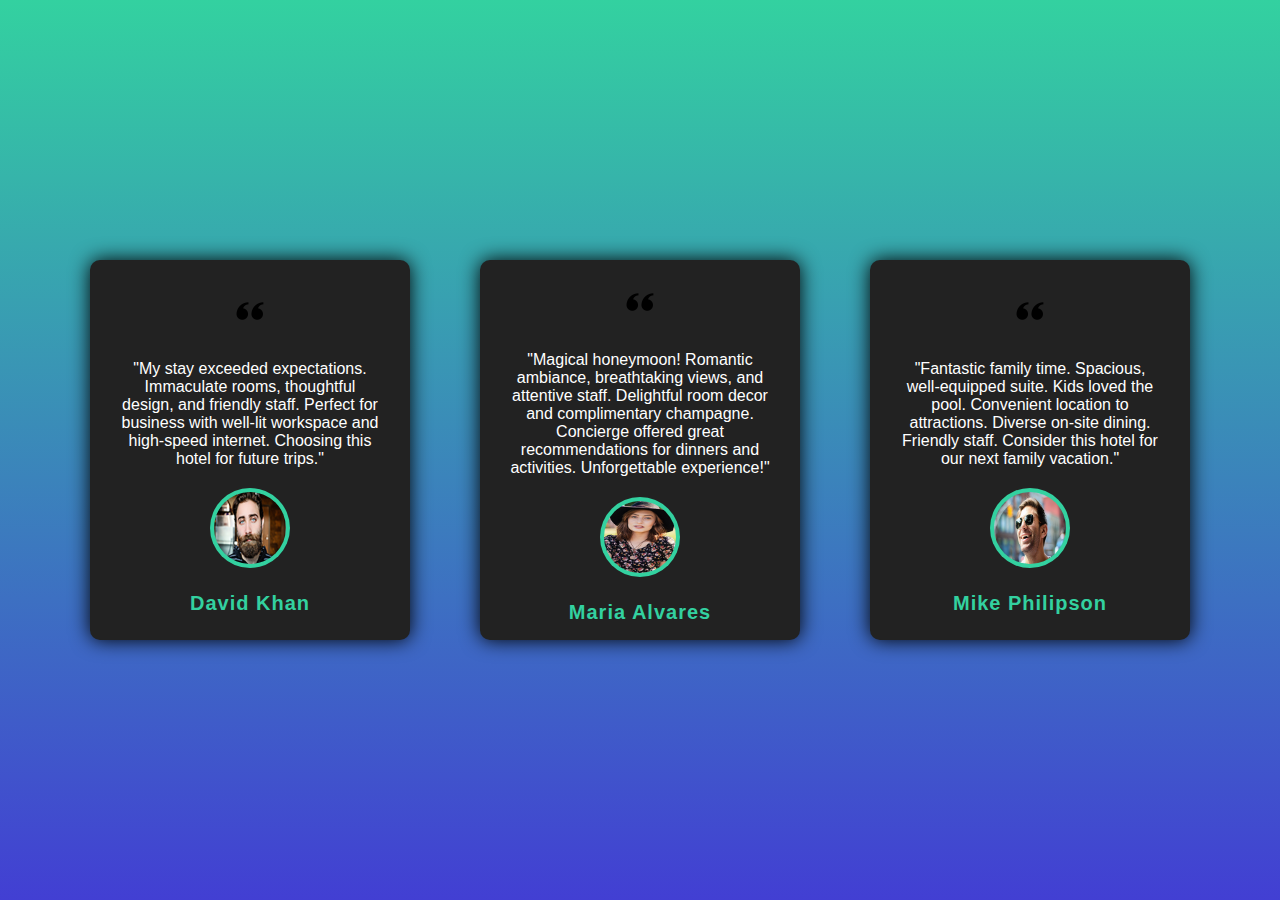
<file: testimonials.html>
<!DOCTYPE html>
<html lang="en">
<head>
    <meta charset="UTF-8">
    <meta name="viewport" content="width=device-width, initial-scale=1.0">
    <title>Testimonials</title>
    <link rel="stylesheet" href="css/testimonials.css">
</head>
<body>
    <div class="container">
        <div class="block">
            <div class="content">
                <img src="/testIMG/19279-200.png" alt="" class="quote-img" >
                <p>"My stay exceeded expectations. Immaculate rooms, thoughtful design, and friendly staff. Perfect for business with well-lit workspace and high-speed internet. Choosing this hotel for future trips."</p>
                <img src="testIMG/face1.jpg" alt="" class="face">
                <h3>David Khan</h3>
            </div>
</div>
        <div class="block">
            <div class="content">
                <img src="/testIMG/19279-200.png" alt="" class="quote-img" >
                <p>"Magical honeymoon! Romantic ambiance, breathtaking views, and attentive staff. Delightful room decor and complimentary champagne. Concierge offered great recommendations for dinners and activities. Unforgettable experience!"</p>
                <img src="testIMG/face2.jpg" alt="" class="face">
                <h3>Maria Alvares</h3>
            </div>

        </div>
        <div class="block">
            <div class="content">
                <img src="/testIMG/19279-200.png" alt="" class="quote-img" >
                <p>"Fantastic family time. Spacious, well-equipped suite. Kids loved the pool. Convenient location to attractions. Diverse on-site dining. Friendly staff. Consider this hotel for our next family vacation."</p>
                <img src="testIMG/face3.jpg" alt="" class="face">
                <h3>Mike Philipson</h3>
            </div>

        </div>
    </div>
</body>
</html>
</file>
<file: css/testimonials.css>
*{
    margin: 0;
    padding: 0;
    box-sizing: border-box;
    font-family: Arial, Helvetica, sans-serif;
}
body{
    display: flex;
    justify-content: center;
    align-items: center;
    height: 100vh;
    background: linear-gradient(to bottom,#33d1a0,#423fd3);

}

.container{
    position: relative;
    width: 1100px;
    display: flex;
    justify-content: space-between;
    align-items: center;
}
.container .block{
    position: relative;
    display: flex;
    justify-content: center;
    align-items: center;
    width: 320px;
    height: 380px;
    background: #222;
    border-radius: 10px;
    box-shadow: 0 0 20px #000;
}
.container .block:hover{
    transform: translateY(-10px);
}
.container .block .content{
    padding: 30px;
    text-align: center;
}
.container .block .content .quote-img{
    width: 50px;
}
.container .block .content p{
    color: #fff;
    padding: 20px 0;

}
.container .block .content .face{
    width: 80px;
    border-radius: 50%;
    background: #33d1a0;
    padding: 4px;
}
.container .block .content h3{
    margin-top: 20px;
    color: #33d1a0;
    font-size: 20px;
    letter-spacing: 1px;
    font-weight: 700;
}
</file>
